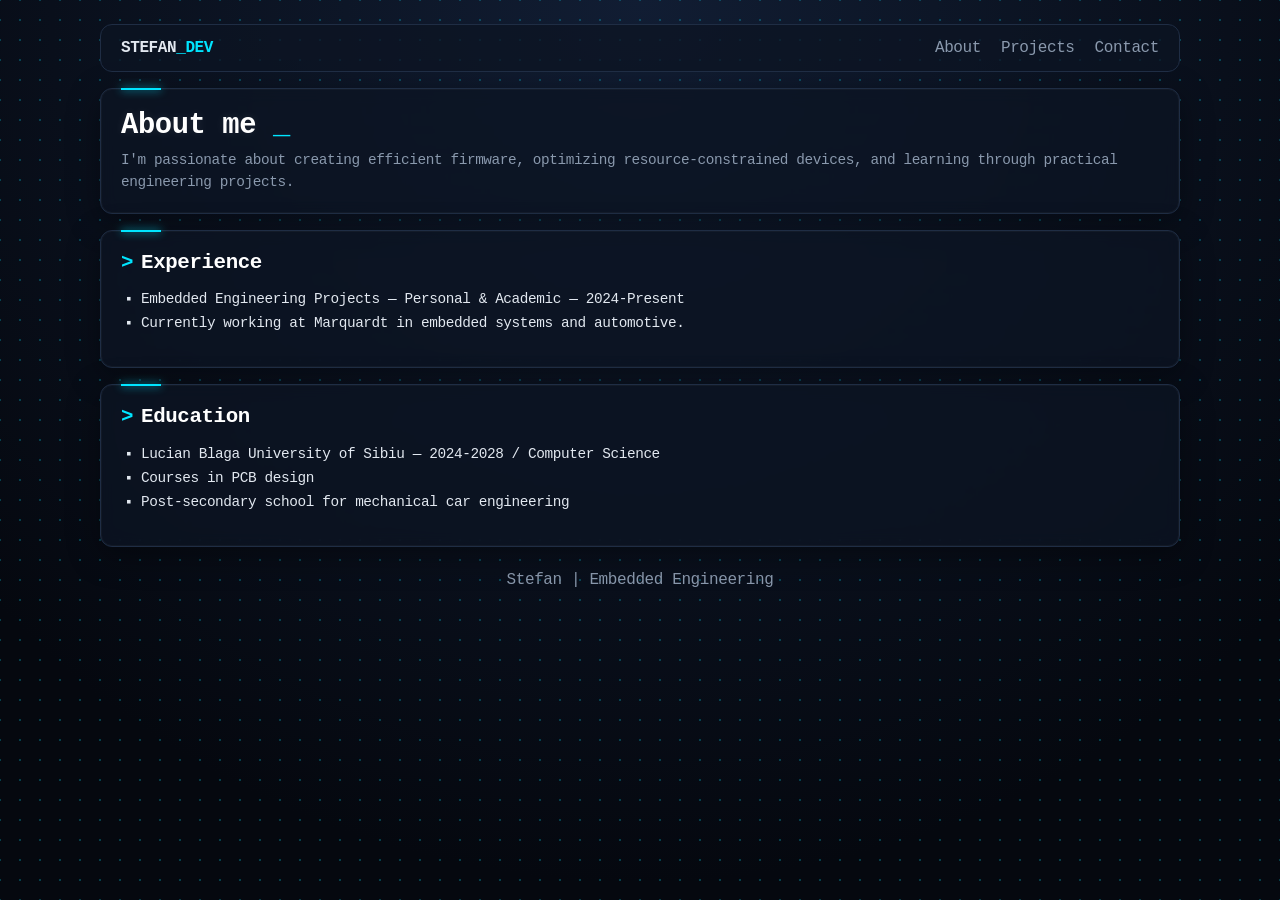
<file: about.html>
<!DOCTYPE html>
<html lang="en">
  <head>
    <meta charset="UTF-8" />
    <meta name="viewport" content="width=device-width, initial-scale=1.0" />
    <title>About | Stefan</title>
    <link rel="stylesheet" href="css/style.css" />
  </head>
  <body>
    <header class="site-header">
      <a class="site-logo" href="index.html">STEFAN<span>_DEV</span></a>
      <button class="hamburger" type="button" aria-label="Open navigation" aria-controls="site-nav" aria-expanded="false">
        <span></span><span></span><span></span>
      </button>
      <nav id="site-nav" class="nav-menu" aria-label="Main navigation">
        <a href="about.html" aria-current="page">About</a>
        <a href="projects.html">Projects</a>
        <a href="contact.html">Contact</a>
      </nav>
    </header>
    <main>
      <section class="panel reveal">
        <h1>About me</h1>
        <p class="profile__bio">I'm passionate about creating efficient firmware, optimizing resource-constrained devices, and learning through practical engineering projects.</p>
      </section>
      <section class="panel reveal">
        <h2>Experience</h2>
        <ul>
          <li>Embedded Engineering Projects — Personal &amp; Academic — 2024-Present</li>
          <li>Currently working at Marquardt in embedded systems and automotive.</li>
        </ul>
      </section>
      <section class="panel reveal">
        <h2>Education</h2>
        <ul>
          <li>Lucian Blaga University of Sibiu — 2024-2028 / Computer Science</li>
          <li>Courses in PCB design</li>
          <li>Post-secondary school for mechanical car engineering</li>
        </ul>
      </section>
    </main>
    <footer><p>Stefan | Embedded Engineering</p></footer>
    <script src="js/script.js"></script>
  </body>
</html>
</file>
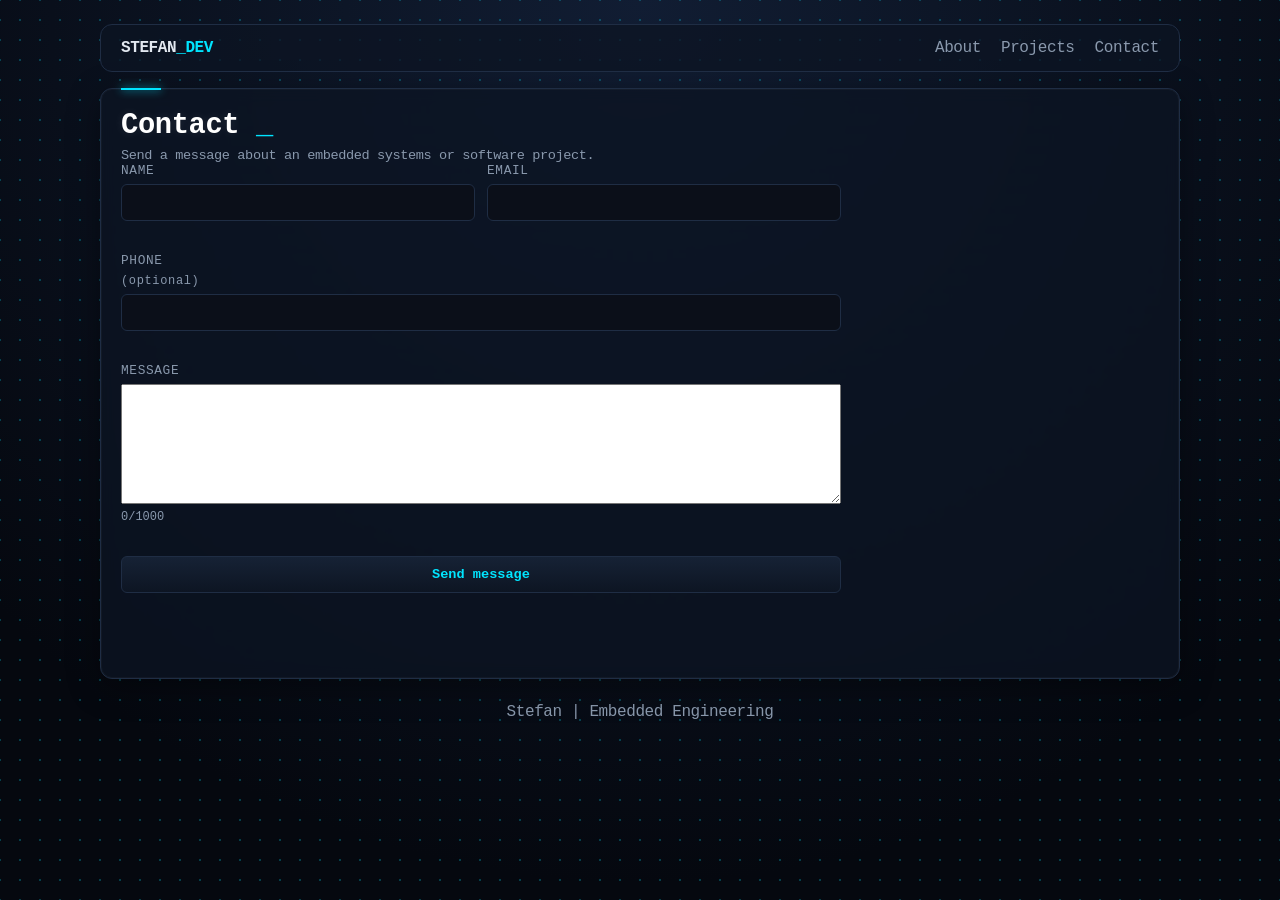
<file: contact.html>
<!DOCTYPE html>
<html lang="en">
  <head>
    <meta charset="UTF-8" />
    <meta name="viewport" content="width=device-width, initial-scale=1.0" />
    <title>Contact | Stefan</title>
    <link rel="stylesheet" href="css/style.css" />
  </head>
  <body>
    <header class="site-header">
      <a class="site-logo" href="index.html">STEFAN<span>_DEV</span></a>
      <button class="hamburger" type="button" aria-label="Open navigation" aria-controls="site-nav" aria-expanded="false">
        <span></span><span></span><span></span>
      </button>
      <nav id="site-nav" class="nav-menu" aria-label="Main navigation">
        <a href="about.html">About</a>
        <a href="projects.html">Projects</a>
        <a href="contact.html" aria-current="page">Contact</a>
      </nav>
    </header>
    <main>
      <section class="panel reveal" aria-labelledby="contact-title">
        <h1 id="contact-title">Contact</h1>
        <p class="portfolio__subtitle">Send a message about an embedded systems or software project.</p>
        <form id="contactForm" class="contact-form" novalidate>
          <div class="form-row">
            <label for="contactName">Name
              <input id="contactName" name="name" type="text" autocomplete="name" required />
              <span class="field-error" data-error-for="name"></span>
            </label>
            <label for="contactEmail">Email
              <input id="contactEmail" name="email" type="email" autocomplete="email" required />
              <span class="field-error" data-error-for="email"></span>
            </label>
          </div>
          <label for="contactPhone">Phone <span class="optional">(optional)</span>
            <input id="contactPhone" name="phone" type="tel" autocomplete="tel" />
            <span class="field-error" data-error-for="phone"></span>
          </label>
          <label for="contactMessage">Message
            <textarea id="contactMessage" name="message" rows="5" maxlength="1000" required></textarea>
            <span class="message-counter"><span id="messageCount">0</span>/1000</span>
            <span class="field-error" data-error-for="message"></span>
          </label>
          <button type="submit">Send message</button>
          <p id="formStatus" class="form-status" role="status" aria-live="polite"></p>
        </form>
      </section>
    </main>
    <footer><p>Stefan | Embedded Engineering</p></footer>
    <script src="js/script.js"></script>
  </body>
</html>
</file>
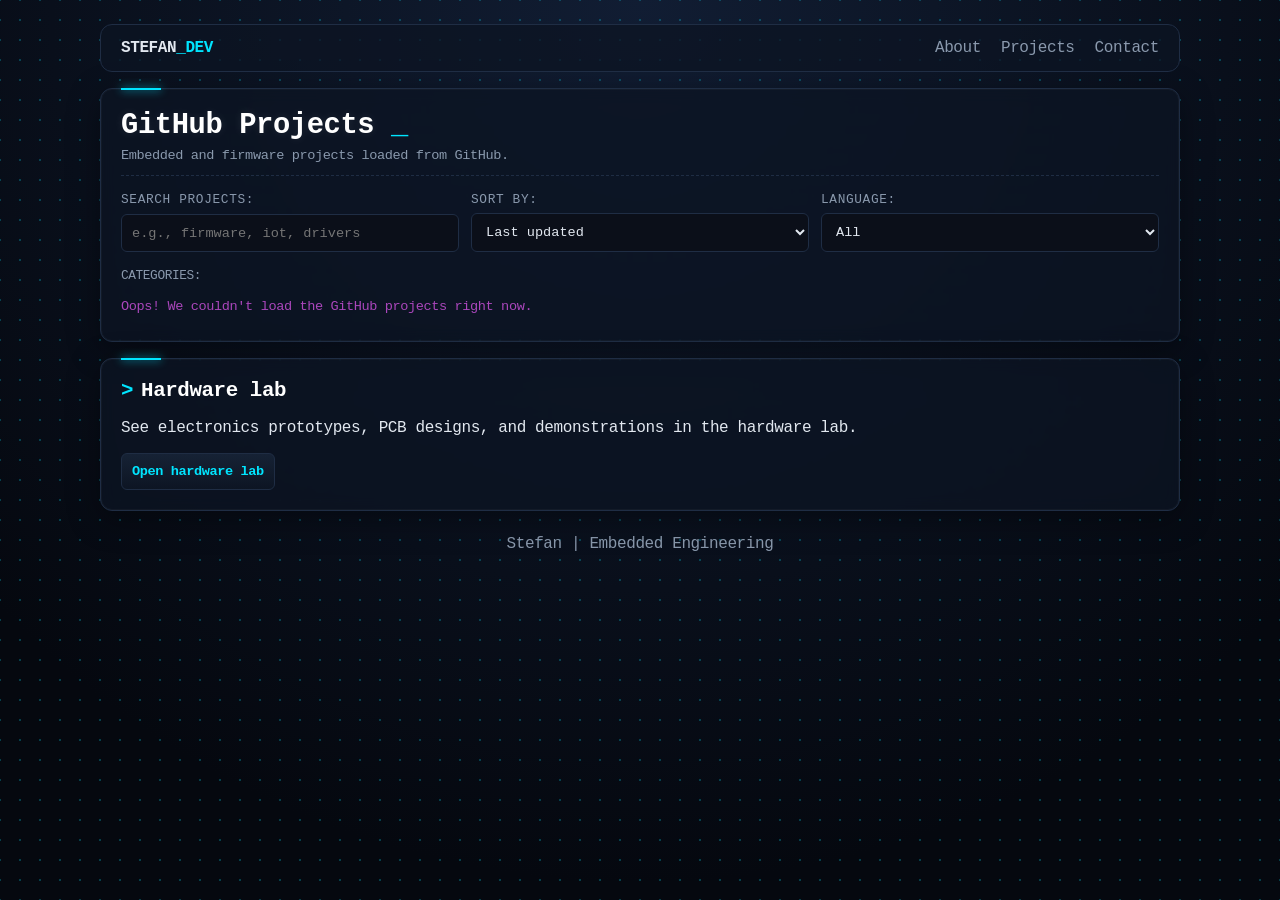
<file: projects.html>
<!DOCTYPE html>
<html lang="en">
  <head>
    <meta charset="UTF-8" />
    <meta name="viewport" content="width=device-width, initial-scale=1.0" />
    <title>Projects | Stefan</title>
    <link rel="stylesheet" href="css/style.css" />
  </head>
  <body>
    <header class="site-header">
      <a class="site-logo" href="index.html">STEFAN<span>_DEV</span></a>
      <button class="hamburger" type="button" aria-label="Open navigation" aria-controls="site-nav" aria-expanded="false">
        <span></span><span></span><span></span>
      </button>
      <nav id="site-nav" class="nav-menu" aria-label="Main navigation">
        <a href="about.html">About</a>
        <a href="projects.html" aria-current="page">Projects</a>
        <a href="contact.html">Contact</a>
      </nav>
    </header>
    <main>
      <section class="panel portfolio reveal" aria-labelledby="portfolio-title">
        <div class="portfolio__header">
          <h1 id="portfolio-title">GitHub Projects</h1>
          <p class="portfolio__subtitle">Embedded and firmware projects loaded from GitHub.</p>
        </div>
        <div class="controls">
          <label>Search projects:
            <input id="searchInput" type="search" placeholder="e.g., firmware, iot, drivers" />
          </label>
          <label>Sort by:
            <select id="sortSelect"><option value="updated">Last updated</option><option value="stars">Stars</option></select>
          </label>
          <label>Language:
            <select id="languageFilter"><option value="all">All</option></select>
          </label>
        </div>
        <div class="category-filters" aria-label="Project categories">
          <span class="filter-label">Categories:</span>
          <div id="categoryFilters" class="filter-buttons"></div>
        </div>
        <div id="statusMessage" class="status" role="status" aria-live="polite"></div>
        <div id="loadingSpinner" class="spinner" aria-label="Loading projects"></div>
        <div id="projectsGrid" class="projects-grid"></div>
        <button id="loadMoreBtn" class="load-more" type="button">Load more</button>
      </section>
      <section class="panel reveal">
        <h2>Hardware lab</h2>
        <p>See electronics prototypes, PCB designs, and demonstrations in the hardware lab.</p>
        <a class="page-link" href="Visualise.html">Open hardware lab</a>
      </section>
    </main>
    <footer><p>Stefan | Embedded Engineering</p></footer>
    <script src="js/script.js"></script>
  </body>
</html>
</file>
<file: css/style.css>
:root {
  --bg: #090d16;
  --panel: rgba(13, 20, 35, 0.75);
  --border: #1f2d44;
  --border-glow: rgba(0, 229, 255, 0.15);
  --text: #e2e8f0;
  --muted: #8a99ad;
  --accent: #00e5ff; 
  --accent-2: #ab47bc; 
  --success: #00ff66;
  --field: #0b0f19;
  --card: rgba(18, 26, 44, 0.6);
}

* {
  box-sizing: border-box;
}

.site-header {
  max-width: 1080px;
  margin: 0 auto 16px;
  padding: 14px 20px;
  display: flex;
  align-items: center;
  justify-content: space-between;
  background: var(--panel);
  border: 1px solid var(--border);
  border-radius: 12px;
  position: relative;
  z-index: 2;
}

.site-logo {
  color: var(--text);
  font-weight: bold;
  text-decoration: none;
}

.site-logo span {
  color: var(--accent);
}

.nav-menu {
  display: flex;
  gap: 20px;
}

.nav-menu a {
  color: var(--muted);
  text-decoration: none;
  transition: color 0.2s ease;
}

.nav-menu a:hover,
.nav-menu a:focus-visible {
  color: var(--accent);
}

.hamburger {
  display: none;
  padding: 8px;
}

.hamburger span {
  display: block;
  width: 22px;
  height: 2px;
  margin: 4px 0;
  background: var(--accent);
}

.reveal {
  opacity: 0;
  transform: translateY(18px);
  transition: opacity 0.6s ease, transform 0.6s ease;
}

.reveal.is-visible {
  opacity: 1;
  transform: translateY(0);
}

footer{
  text-align: center;
  margin-top: 24px;
  color: var(--muted);
    text-decoration: none;
}

body {
  margin: 0;
  padding: 24px;
  font-family: "SFMono-Regular", Menlo, Monaco, Consolas, "Liberation Mono", "Courier New", monospace;
  background-color: #05080f; 
  
  
  background-image: 
    radial-gradient(circle, rgba(0, 229, 255, 0.25) 1px, transparent 1.5px),
    radial-gradient(circle at 50% 0%, #111d33 0%, transparent 80%);
    
  background-size: 
    20px 20px, 
    100% 100%; 
    
  background-position: 
    10px 10px, 
    0 0;
    
  background-attachment: fixed;
  color: var(--text);
  letter-spacing: -0.025em;
}

/*
body::after {
  content: " ";
  display: block;
  position: fixed;
  top: 0;
  left: 0;
  bottom: 0;
  right: 0;
  background: linear-gradient(rgba(18, 16, 16, 0) 50%, rgba(0, 0, 0, 0.15) 50%);
  background-size: 100% 4px;
  z-index: 9999;
  pointer-events: none; 
}
*/
h1::after {
  content: " _";
  color: var(--accent);
  animation: blink 1s step-start infinite;
}

@keyframes blink {
  50% {
    opacity: 0;
  }
}

main {
  max-width: 1080px;
  margin: 0 auto;
  display: grid;
  gap: 16px;
}

.hardware-leds {
  display: flex;
  gap: 8px;
  margin-bottom: 8px;
}

.led {
  width: 10px;
  height: 10px;
  border-radius: 50%;
  background: #333; 
  border: 1px solid #111;
  box-shadow: inset 0 1px 2px rgba(0,0,0,0.5);
}

/* Power - Solid Red */
.led-pwr {
  background: #ff3333;
  box-shadow: 0 0 8px #ff3333;
}


.led-sys {
  animation: heartbeat 2s infinite;
}


.led-tx {
  animation: data-transfer 0.3s infinite alternate;
}
.led-rx {
  animation: data-transfer 0.7s infinite alternate-reverse;
}

@keyframes heartbeat {
  0%, 20%, 100% { background: #333; box-shadow: none; }
  10% { background: #00ff66; box-shadow: 0 0 8px #00ff66; }
}

@keyframes data-transfer {
  0%, 40% { background: #333; box-shadow: none; }
  50%, 100% { background: var(--accent); box-shadow: 0 0 8px var(--accent); }
}


.profile,
.panel {
  background: var(--panel);
  border: 1px solid var(--border);
  border-radius: 12px;
  padding: 20px;
  backdrop-filter: blur(8px);
  -webkit-backdrop-filter: blur(8px);
  box-shadow: 0 8px 32px 0 rgba(0, 0, 0, 0.37), inset 0 0 0 1px rgba(255, 255, 255, 0.03);
  position: relative;
}


.profile::before,
.panel::before {
  content: '';
  position: absolute;
  top: -1px;
  left: 20px;
  width: 40px;
  height: 2px;
  background: var(--accent);
  box-shadow: 0 0 8px var(--accent);
}

.profile {
  max-width: 1080px;
  margin: 0 auto 16px;
  display: grid;
  grid-template-columns: 96px 1fr;
  gap: 20px;
  align-items: center;
  border-left: 3px solid var(--accent);
}

.profile__avatar {
  width: 96px;
  height: 96px;
  border-radius: 8px;
  border: 2px solid var(--border);
  box-shadow: 0 0 15px rgba(0, 229, 255, 0.2);
}

h1 {
  margin: 0 0 4px 0;
  font-size: 1.8rem;
  color: #ffffff;
  text-shadow: 0 0 10px rgba(255, 255, 255, 0.1);
}

h2 {
  color: #ffffff;
  font-size: 1.3rem;
  margin-top: 0;
  display: flex;
  align-items: center;
  gap: 8px;
}

h2::before {
  content: '>';
  color: var(--accent);
  font-weight: bold;
}

.profile__role {
  color: var(--accent);
  margin: 0;
  font-weight: bold;
  font-size: 0.9rem;
}

.profile__bio {
  margin-top: 8px;
  margin-bottom: 0;
  color: var(--muted);
  font-size: 0.9rem;
  line-height: 1.5;
}

ul {
  list-style-type: '▪ ';
  padding-left: 20px;
  color: var(--text);
}

ul li {
  margin-bottom: 8px;
  font-size: 0.9rem;
}

.portfolio__header {
  margin-bottom: 16px;
  border-bottom: 1px dashed var(--border);
  padding-bottom: 12px;
}

.portfolio__subtitle {
  margin: 6px 0 0;
  color: var(--muted);
  font-size: 0.85rem;
}

.controls {
  display: grid;
  grid-template-columns: repeat(3, minmax(0, 1fr));
  gap: 12px;
  margin: 8px 0 16px;
}

.category-filters {
  display: flex;
  align-items: center;
  flex-wrap: wrap;
  gap: 8px;
  margin: 0 0 16px;
}

.filter-label {
  color: var(--muted);
  font-size: 0.8rem;
  text-transform: uppercase;
}

.filter-buttons {
  display: flex;
  flex-wrap: wrap;
  gap: 6px;
}

.filter-button {
  padding: 6px 10px;
  font-size: 0.75rem;
}

.filter-button.active {
  background: var(--accent);
  color: #051018;
}

.contact-form {
  display: grid;
  gap: 14px;
  max-width: 720px;
}

.form-row {
  display: grid;
  grid-template-columns: 1fr 1fr;
  gap: 12px;
}

.contact-form textarea {
  resize: vertical;
  min-height: 120px;
}

.field-error {
  min-height: 1em;
  color: #ff7b8a;
  font-size: 0.75rem;
  text-transform: none;
  letter-spacing: normal;
}

.message-counter {
  color: var(--muted);
  font-size: 0.75rem;
  text-transform: none;
  letter-spacing: normal;
}

.optional {
  color: var(--muted);
  font-size: 0.75rem;
  text-transform: none;
}

.form-status {
  min-height: 1.2em;
  color: var(--success);
}

input.invalid,
textarea.invalid {
  border-color: #ff7b8a;
}

label {
  display: grid;
  gap: 6px;
  font-size: 0.8rem;
  color: var(--muted);
  text-transform: uppercase;
  letter-spacing: 0.05em;
}

input,
select,
button {
  background: var(--field);
  color: var(--text);
  border: 1px solid var(--border);
  border-radius: 6px;
  padding: 10px;
  font: inherit;
  font-size: 0.85rem;
  transition: all 0.2s ease;
}

input:focus,
select:focus {
  outline: none;
  border-color: var(--accent);
  box-shadow: 0 0 8px rgba(0, 229, 255, 0.25);
  background: #0f1624;
}

button {
  cursor: pointer;
  background: linear-gradient(180deg, #162235 0%, #0d1523 100%);
  font-weight: bold;
  color: var(--accent);
  border-color: var(--border);
}

button:hover {
  border-color: var(--accent);
  box-shadow: 0 0 10px rgba(0, 229, 255, 0.2);
  color: #fff;
}

.page-link {
  display: inline-block;
  background: linear-gradient(180deg, #162235 0%, #0d1523 100%);
  color: var(--accent);
  border: 1px solid var(--border);
  border-radius: 6px;
  padding: 10px;
  font: inherit;
  font-size: 0.85rem;
  font-weight: bold;
  text-decoration: none;
  transition: all 0.2s ease;
}

.page-link:hover {
  border-color: var(--accent);
  box-shadow: 0 0 10px rgba(0, 229, 255, 0.2);
  color: #fff;
}

.projects-grid {
  display: grid;
  grid-template-columns: repeat(auto-fill, minmax(260px, 1fr));
  gap: 12px;
}


.project-card {
  background: var(--card);
  border: 1px solid var(--border);
  border-radius: 8px;
  padding: 16px;
  display: grid;
  gap: 10px;
  position: relative;
  transition: transform 0.2s ease, border-color 0.2s ease;
}

.project-card:hover {
  border-color: rgba(0, 229, 255, 0.4);
  transform: translateY(-2px);
}

.project-card h3 {
  margin: 0;
  font-size: 0.95rem;
  color: #ffffff;
}

.project-meta {
  display: flex;
  gap: 12px;
  font-size: 0.8rem;
  color: var(--muted);
}

.project-language {
  color: var(--success);
  display: flex;
  align-items: center;
  gap: 4px;
}


.project-language::before {
  content: '';
  display: inline-block;
  width: 6px;
  height: 6px;
  background: var(--success);
  border-radius: 50%;
  box-shadow: 0 0 6px var(--success);
}

.project-link {
  text-decoration: none;
  color: var(--accent);
  font-weight: bold;
  font-size: 0.85rem;
  display: inline-flex;
  align-items: center;
  gap: 4px;
}

.project-link:hover {
  text-decoration: underline;
  color: #fff;
}

.status {
  min-height: 22px;
  color: var(--accent-2);
  font-size: 0.85rem;
}

.spinner {
  width: 24px;
  height: 24px;
  border: 2px solid var(--border);
  border-top-color: var(--accent);
  border-radius: 50%;
  animation: spin 0.8s linear infinite;
  margin: 8px auto;
  display: none;
}

.load-more {
  margin: 16px auto 0;
  display: none;
  width: 100%;
  max-width: 200px;
  text-align: center;
}

@keyframes spin {
  to {
    transform: rotate(360deg);
  }
}

@media (max-width: 860px) {
  .controls {
    grid-template-columns: 1fr;
  }
}

@media (max-width: 620px) {
  body {
    padding: 12px;
  }

  .profile {
    grid-template-columns: 1fr;
    text-align: center;
    justify-items: center;
    border-left: 1px solid var(--border);
    border-top: 3px solid var(--accent);
  }
  .hardware-leds {
    justify-content: center; 
    margin-top: 12px; 
  }

  .hamburger {
    display: block;
  }

  .nav-menu {
    display: flex;
    position: absolute;
    top: calc(100% + 8px);
    left: 0;
    right: 0;
    padding: 12px;
    flex-direction: column;
    gap: 12px;
    background: #0d1423;
    border: 1px solid var(--border);
    border-radius: 8px;
    max-height: 0;
    overflow: hidden;
    opacity: 0;
    pointer-events: none;
    visibility: hidden;
    transition: max-height 0.25s ease, opacity 0.25s ease, visibility 0.25s ease;
  }

  .nav-menu.is-open {
    max-height: 300px;
    opacity: 1;
    pointer-events: auto;
    visibility: visible;
  }

  .form-row {
    grid-template-columns: 1fr;
  }
}

@media (prefers-reduced-motion: reduce) {
  .reveal {
    opacity: 1;
    transform: none;
    transition: none;
  }
}
</file>
